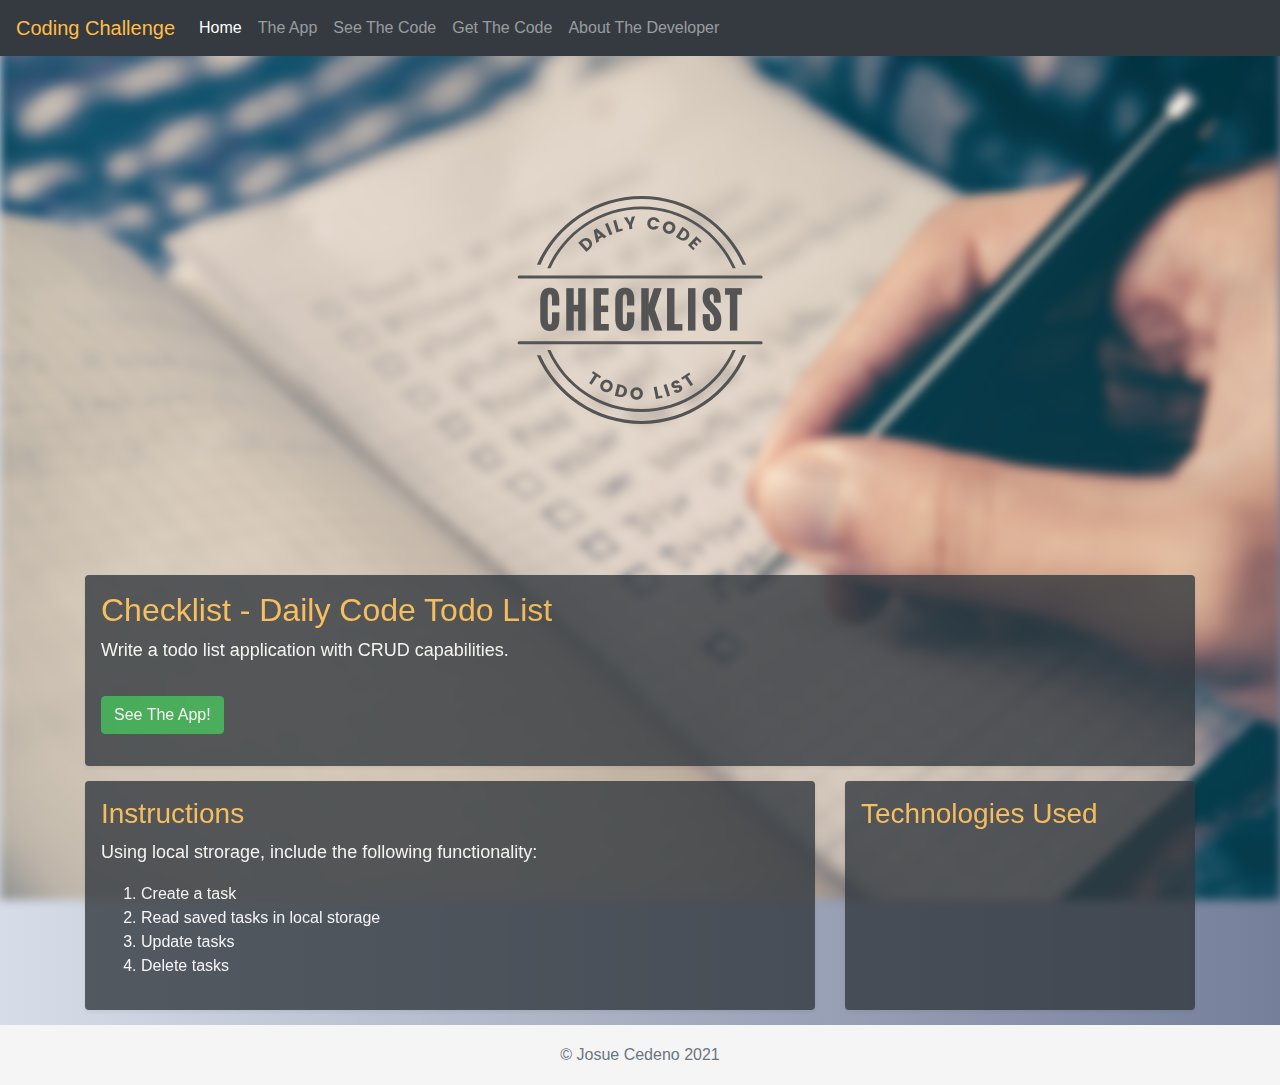
<file: index.html>
<!DOCTYPE html>
<html lang="en">
  <head>
    <title>Checklist</title>
    <!-- Required meta tags -->
    <meta charset="utf-8" />
    <meta
      name="viewport"
      content="width=device-width, initial-scale=1, shrink-to-fit=no"
    />

    <!-- Favicons -->
    <link href="/img/favicon.ico" rel="icon" />
    <link href="/img/apple-touch-icon.png" rel="apple-touch-icon" />

    <!-- Bootstrap CSS -->
    <link
      rel="stylesheet"
      href="https://stackpath.bootstrapcdn.com/bootstrap/4.3.1/css/bootstrap.min.css"
      integrity="sha384-ggOyR0iXCbMQv3Xipma34MD+dH/1fQ784/j6cY/iJTQUOhcWr7x9JvoRxT2MZw1T"
      crossorigin="anonymous"
    />

    <!-- Font Awesome -->
    <link
      rel="stylesheet"
      href="https://use.fontawesome.com/releases/v5.15.3/css/all.css"
      integrity="sha384-SZXxX4whJ79/gErwcOYf+zWLeJdY/qpuqC4cAa9rOGUstPomtqpuNWT9wdPEn2fk"
      crossorigin="anonymous"
    />

    <!-- Sticky footer CSS -->
    <link rel="stylesheet" href="./css/site.css" />

    <!-- Custom Home Page -->
    <link rel="stylesheet" href="/css/home.css" />
  </head>

  <body>
    <header>
      <!-- Fixed navbar -->
      <nav class="navbar navbar-expand-md navbar-dark fixed-top bg-dark">
        <a class="navbar-brand" id="logo" href="index.html">Coding Challenge</a>
        <button
          class="navbar-toggler"
          type="button"
          data-toggle="collapse"
          data-target="#navbarCollapse"
          aria-controls="navbarCollapse"
          aria-expanded="false"
          aria-label="Toggle navigation"
        >
          <span class="navbar-toggler-icon"></span>
        </button>
        <div class="collapse navbar-collapse" id="navbarCollapse">
          <ul class="navbar-nav mr-auto">
            <li class="nav-item active">
              <a class="nav-link" href="index.html"
                >Home <span class="sr-only">(current)</span></a
              >
            </li>
            <li class="nav-item">
              <a class="nav-link" href="app.html">The App</a>
            </li>
            <li class="nav-item">
              <a class="nav-link" href="code.html">See The Code</a>
            </li>
            <li class="nav-item">
              <a
                class="nav-link"
                href="https://github.com/mister-josuecedeno/checklist"
                target="_blank"
                >Get The Code</a
              >
            </li>
            <li class="nav-item">
              <a class="nav-link" href="about.html">About The Developer</a>
            </li>
            <!-- <li class="nav-item">
            <a class="nav-link disabled" href="#">Disabled</a>
          </li> -->
          </ul>
          <!-- <form class="form-inline mt-2 mt-md-0">
          <input class="form-control mr-sm-2" type="text" placeholder="Search" aria-label="Search">
          <button class="btn btn-outline-success my-2 my-sm-0" type="submit">Search</button>
        </form> -->
        </div>
      </nav>
    </header>

    <!-- Begin page content -->
    <!-- https://superdogevents.coderfoundry.com/index.html -->
    <main role="main" class="container">
      <div class="row">
        <!-- Image (use same as portfolio image) -->
        <div class="col">
          <div class="intro">
            <img
              class="img-fluid rounded mx-auto d-block"
              src="/img/checklist_logo_black.png"
              alt=""
            />
          </div>
        </div>
      </div>
      <div class="row">
        <!-- Code Challenge Intro Text -->
        <div class="col-lg-12 col-md-12">
          <div
            class="section bg-dark text-white p-3 rounded shadow-sm bg-opacity"
          >
            <h2>Checklist - Daily Code Todo List</h2>
            <p>Write a todo list application with CRUD capabilities.</p>

            <a href="app.html" class="btn btn-success mt-3 mb-3"
              >See The App!
            </a>
          </div>
        </div>

        <!-- Code Challenge - Instructions -->
        <div class="col-lg-8 col-md-6">
          <div
            class="section bg-dark text-white p-3 rounded shadow-sm bg-opacity"
          >
            <h3>Instructions</h3>
            <p>Using local strorage, include the following functionality:</p>
            <ol>
              <li>Create a task</li>
              <li>Read saved tasks in local storage</li>
              <li>Update tasks</li>
              <li>Delete tasks</li>
            </ol>
          </div>
        </div>

        <!-- Code Challenge Data -->
        <div class="col-lg-4 col-md-6">
          <div
            class="section bg-dark text-white p-3 rounded shadow-sm bg-opacity"
            style="height: 100%"
          >
            <h3>Technologies Used</h3>
            <p>
              <i class="fab fa-html5"></i> <i class="fab fa-js-square"></i>
              <i class="fab fa-css3-alt"></i>
              <i class="fab fa-bootstrap"></i>
            </p>
          </div>
        </div>
      </div>
    </main>

    <footer class="footer">
      <div class="container text-center">
        <span class="text-muted">&copy; Josue Cedeno 2021</span>
      </div>
    </footer>

    <!-- Optional JavaScript -->
    <!-- jQuery first, then Popper.js, then Bootstrap JS -->
    <script
      src="https://code.jquery.com/jquery-3.3.1.slim.min.js"
      integrity="sha384-q8i/X+965DzO0rT7abK41JStQIAqVgRVzpbzo5smXKp4YfRvH+8abtTE1Pi6jizo"
      crossorigin="anonymous"
    ></script>
    <script
      src="https://cdnjs.cloudflare.com/ajax/libs/popper.js/1.14.7/umd/popper.min.js"
      integrity="sha384-UO2eT0CpHqdSJQ6hJty5KVphtPhzWj9WO1clHTMGa3JDZwrnQq4sF86dIHNDz0W1"
      crossorigin="anonymous"
    ></script>
    <script
      src="https://stackpath.bootstrapcdn.com/bootstrap/4.3.1/js/bootstrap.min.js"
      integrity="sha384-JjSmVgyd0p3pXB1rRibZUAYoIIy6OrQ6VrjIEaFf/nJGzIxFDsf4x0xIM+B07jRM"
      crossorigin="anonymous"
    ></script>

    <!-- Custom JS -->
    <!-- <script src="/js/site.js"></script> -->
  </body>
</html>
</file>
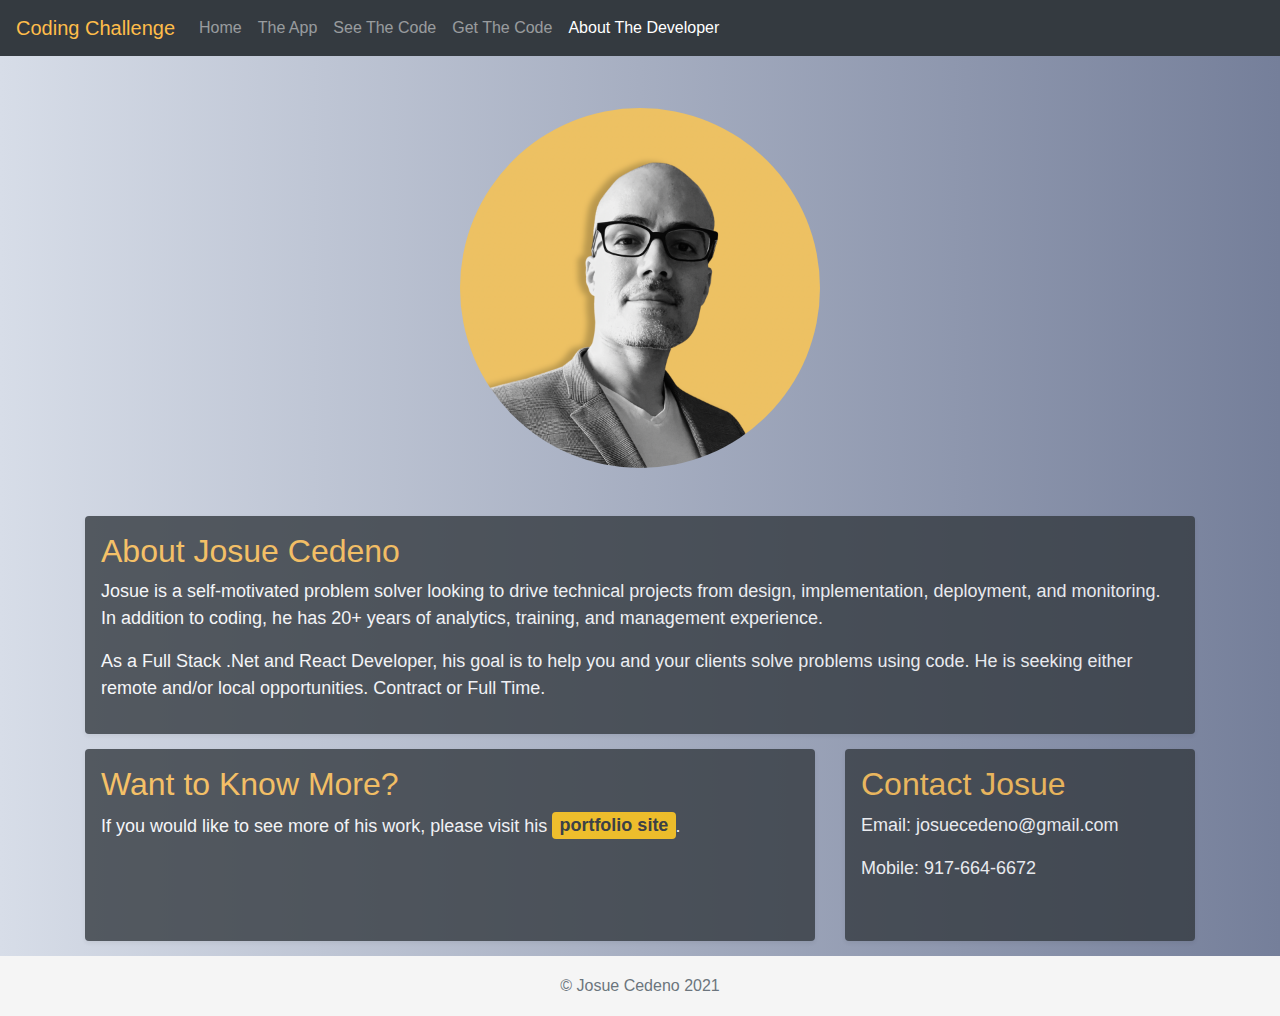
<file: about.html>
<!doctype html>
<html lang="en">

<head>
  <title>Checklist</title>
  <!-- Required meta tags -->
  <meta charset="utf-8">
  <meta name="viewport" content="width=device-width, initial-scale=1, shrink-to-fit=no">

  <!-- Favicons -->
  <link href="/img/favicon.ico" rel="icon">
  <link href="/img/apple-touch-icon.png" rel="apple-touch-icon">

  <!-- Bootstrap CSS -->
  <link rel="stylesheet" href="https://stackpath.bootstrapcdn.com/bootstrap/4.3.1/css/bootstrap.min.css"
    integrity="sha384-ggOyR0iXCbMQv3Xipma34MD+dH/1fQ784/j6cY/iJTQUOhcWr7x9JvoRxT2MZw1T" crossorigin="anonymous">

  <!-- Sticky footer CSS -->
  <link rel="stylesheet" href="./css/site.css">

  <!-- Font Awesome -->
  <link rel="stylesheet" href="https://use.fontawesome.com/releases/v5.15.3/css/all.css" integrity="sha384-SZXxX4whJ79/gErwcOYf+zWLeJdY/qpuqC4cAa9rOGUstPomtqpuNWT9wdPEn2fk" crossorigin="anonymous">
</head>

<body>

  <header>
    <!-- Fixed navbar -->
    <nav class="navbar navbar-expand-md navbar-dark fixed-top bg-dark">
      <a class="navbar-brand" id="logo" href="index.html">Coding Challenge</a>
      <button class="navbar-toggler" type="button" data-toggle="collapse" data-target="#navbarCollapse"
        aria-controls="navbarCollapse" aria-expanded="false" aria-label="Toggle navigation">
        <span class="navbar-toggler-icon"></span>
      </button>
      <div class="collapse navbar-collapse" id="navbarCollapse">
        <ul class="navbar-nav mr-auto">
          <li class="nav-item">
            <a class="nav-link" href="index.html">Home </span></a>
          </li>
          <li class="nav-item">
            <a class="nav-link" href="app.html">The App</a>
          </li>
          <li class="nav-item">
            <a class="nav-link" href="code.html">See The Code</a>
          </li>
          <li class="nav-item">
            <a class="nav-link" href="https://github.com/mister-josuecedeno/checklist" target="_blank">Get The Code</a>
          </li>
          <li class="nav-item active">
            <a class="nav-link" href="about.html">About The Developer <span class="sr-only">(current)</a>
          </li>
          <!-- <li class="nav-item">
            <a class="nav-link disabled" href="#">Disabled</a>
          </li> -->
        </ul>
        <!-- <form class="form-inline mt-2 mt-md-0">
          <input class="form-control mr-sm-2" type="text" placeholder="Search" aria-label="Search">
          <button class="btn btn-outline-success my-2 my-sm-0" type="submit">Search</button>
        </form> -->
      </div>
    </nav>
  </header>

  <!-- Begin page content -->
  <main role="main" class="container mt-5">
    <div class="row">
      <!-- Image (use same as portfolio image) -->
      <div class="col mb-5" id="hero-image">
        <!-- <div class="intro"> -->
        <img class="img-fluid rounded-circle mx-auto d-block mh-100" src="/img/profile-img-square.PNG" alt="">
        <!-- </div> -->
      </div>
    </div>
    <div class="row">
      <!-- About Me -->
      <div class="col-lg-12 col-md-12">
        <div class="section bg-dark text-white p-3 rounded shadow-sm bg-opacity" >
          <h2>About Josue Cedeno</h2>
          <p>Josue is a self-motivated problem solver looking to drive technical projects from design, implementation,
            deployment, and monitoring. In addition to coding, he has 20+ years of analytics, training, and management
            experience.</p>

          <p>As a Full Stack .Net and React Developer, his goal is to help you and your
            clients solve problems using code. He is seeking either remote and/or local opportunities. Contract or Full
            Time.</p>
        </div>
      </div>

      <!-- Contact Me -->
      <!-- TODO - add portfolio link -->
      <div class="col-lg-8 col-md-7">
        <div class="section bg-dark text-white p-3 rounded shadow-sm bg-opacity" style="height: 100%">
          <h2>Want to Know More?</h2>
          <p>If you would like to see more of his work, please visit his <a class="badge badge-warning" href="https://josuecedeno.netlify.app/" target="_blank">portfolio site</a>.</p>
        </div>
      </div>

      <!-- Contact Me -->
      <div class="col-lg-4 col-md-5">
        <div class="section bg-dark text-white p-3 rounded shadow-sm bg-opacity">
          <h2>Contact Josue</h2>
          <p>Email: josuecedeno@gmail.com</p>
          <p>Mobile: 917-664-6672</p>
          
          <!-- Insert Social Media -->
          <div class="social-links">
            <a href="https://twitter.com/josue_cedeno" target="_blank" class="twitter"><i class="fab fa-twitter mr-1"></i></a>
            <a href="https://www.linkedin.com/in/josuecedeno/" target="_blank" class="linkedin"><i class="fab fa-linkedin-in mr-1"></i></a>
            <a href="https://github.com/mister-josuecedeno" target="_blank" class='github'><i class="fab fa-github mr-1"></i></a>
            <a href="https://www.youtube.com/watch?v=7vzmcnrMPVY&list=PLDPmMPOYG6Ui_S6OS0DedzvvfQo3sNU3B" target="_blank"
              class='youtube'><i class="fab fa-youtube mr-1"></i></i></a>
          </div>


        </div>
      </div>
    </div>
  </main>

  <footer class="footer">
    <div class="container text-center">
      <span class="text-muted">&copy; Josue Cedeno 2021</span>
    </div>
  </footer>

  <!-- Optional JavaScript -->
  <!-- jQuery first, then Popper.js, then Bootstrap JS -->
  <script src="https://code.jquery.com/jquery-3.3.1.slim.min.js"
    integrity="sha384-q8i/X+965DzO0rT7abK41JStQIAqVgRVzpbzo5smXKp4YfRvH+8abtTE1Pi6jizo" crossorigin="anonymous">
  </script>
  <script src="https://cdnjs.cloudflare.com/ajax/libs/popper.js/1.14.7/umd/popper.min.js"
    integrity="sha384-UO2eT0CpHqdSJQ6hJty5KVphtPhzWj9WO1clHTMGa3JDZwrnQq4sF86dIHNDz0W1" crossorigin="anonymous">
  </script>
  <script src="https://stackpath.bootstrapcdn.com/bootstrap/4.3.1/js/bootstrap.min.js"
    integrity="sha384-JjSmVgyd0p3pXB1rRibZUAYoIIy6OrQ6VrjIEaFf/nJGzIxFDsf4x0xIM+B07jRM" crossorigin="anonymous">
  </script>
</body>

</html>
</file>
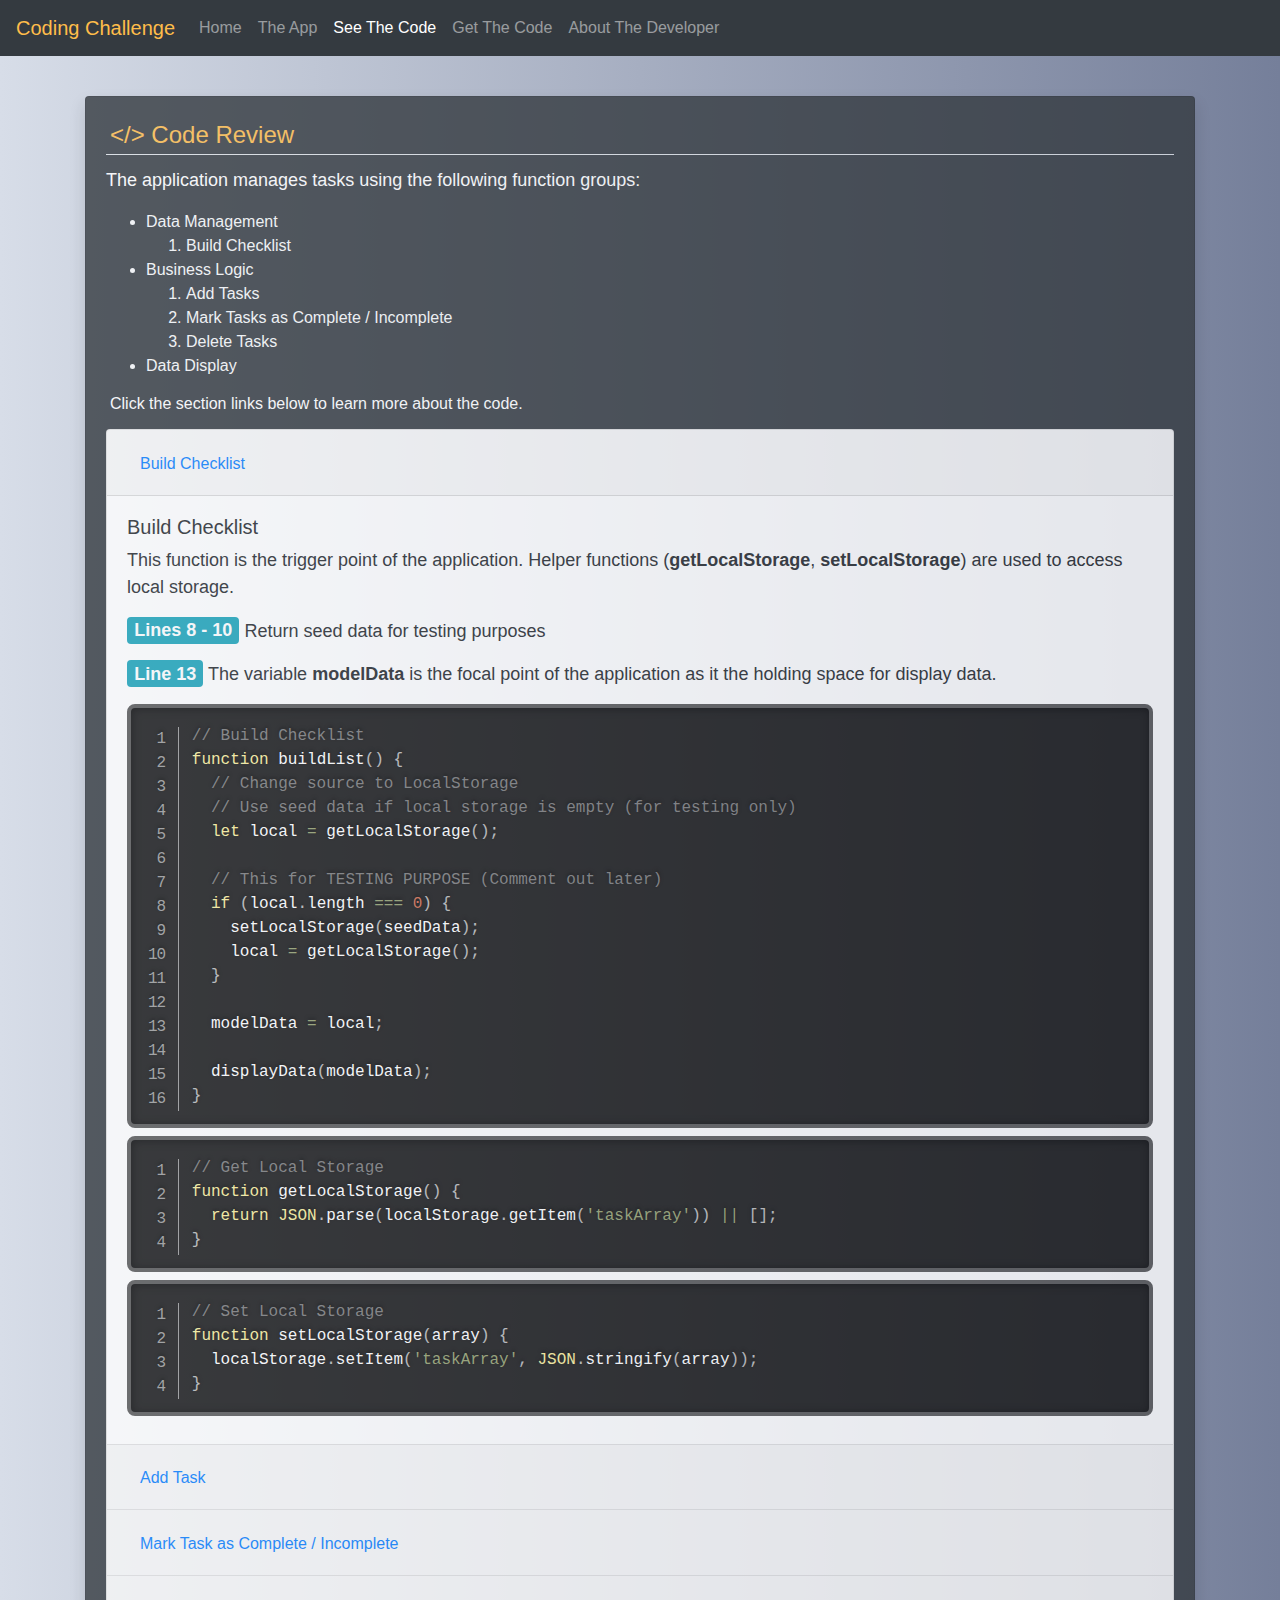
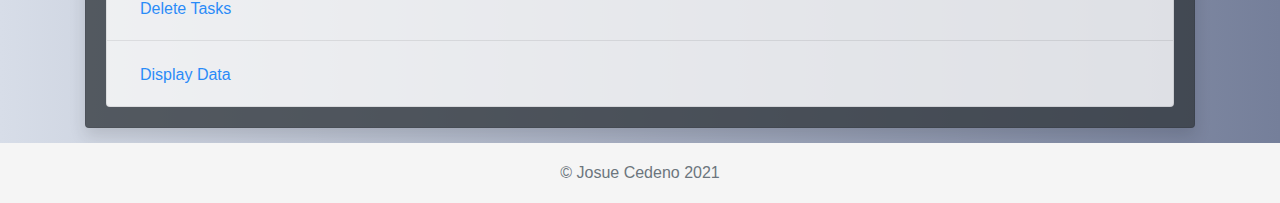
<file: code.html>
<!DOCTYPE html>
<html lang="en">
  <head>
    <title>Checklist</title>
    <!-- Required meta tags -->
    <meta charset="utf-8" />
    <meta
      name="viewport"
      content="width=device-width, initial-scale=1, shrink-to-fit=no"
    />

    <!-- Favicons -->
    <link href="/img/favicon.ico" rel="icon" />
    <link href="/img/apple-touch-icon.png" rel="apple-touch-icon" />

    <!-- Bootstrap CSS -->
    <link
      rel="stylesheet"
      href="https://stackpath.bootstrapcdn.com/bootstrap/4.3.1/css/bootstrap.min.css"
      integrity="sha384-ggOyR0iXCbMQv3Xipma34MD+dH/1fQ784/j6cY/iJTQUOhcWr7x9JvoRxT2MZw1T"
      crossorigin="anonymous"
    />

    <!-- Sticky footer CSS -->
    <link rel="stylesheet" href="./css/site.css" />

    <!-- Prism -->
    <link rel="stylesheet" href="/css/prism-twilight.css" />

    <!-- Font Awesome -->
    <link
      rel="stylesheet"
      href="https://use.fontawesome.com/releases/v5.15.3/css/all.css"
      integrity="sha384-SZXxX4whJ79/gErwcOYf+zWLeJdY/qpuqC4cAa9rOGUstPomtqpuNWT9wdPEn2fk"
      crossorigin="anonymous"
    />
  </head>

  <body>
    <header>
      <!-- Fixed navbar -->
      <nav class="navbar navbar-expand-md navbar-dark fixed-top bg-dark">
        <a class="navbar-brand" id="logo" href="index.html">Coding Challenge</a>
        <button
          class="navbar-toggler"
          type="button"
          data-toggle="collapse"
          data-target="#navbarCollapse"
          aria-controls="navbarCollapse"
          aria-expanded="false"
          aria-label="Toggle navigation"
        >
          <span class="navbar-toggler-icon"></span>
        </button>
        <div class="collapse navbar-collapse" id="navbarCollapse">
          <ul class="navbar-nav mr-auto">
            <li class="nav-item">
              <a class="nav-link" href="index.html">Home</a>
            </li>
            <li class="nav-item">
              <a class="nav-link" href="app.html">The App</a>
            </li>
            <li class="nav-item active">
              <a class="nav-link" href="code.html"
                >See The Code <span class="sr-only">(current)</span></a
              >
            </li>

            <li class="nav-item">
              <a
                class="nav-link"
                href="https://github.com/mister-josuecedeno/checklist"
                target="_blank"
                >Get The Code</a
              >
            </li>
            <li class="nav-item">
              <a class="nav-link" href="about.html">About The Developer</a>
            </li>
            <!-- <li class="nav-item">
            <a class="nav-link disabled" href="#">Disabled</a>
          </li> -->
          </ul>
          <!-- <form class="form-inline mt-2 mt-md-0">
          <input class="form-control mr-sm-2" type="text" placeholder="Search" aria-label="Search">
          <button class="btn btn-outline-success my-2 my-sm-0" type="submit">Search</button>
        </form> -->
        </div>
      </nav>
    </header>

    <!-- Begin page content -->
    <main role="main">
      <!-- Add HTML later -->
      <div class="container mt-5">
        <!-- Card -->
        <div class="row">
          <div class="col">
            <!-- Try a card -->
            <div class="card mt-5 shadow bg-dark bg-opacity">
              <!-- <img class="card-img-top" src="holder.js/100x180/" alt=""> -->
              <div class="card-body">
                <h4 class="card-title border-bottom p-1">
                  &lt;/&gt; Code Review
                </h4>
                <!-- Introduction -->
                <section>
                  <p class="text-white">
                    The application manages tasks using the following function
                    groups:
                  </p>
                  <ul class="text-light">
                    <li>Data Management</li>
                    <ol>
                      <li>Build Checklist</li>
                    </ol>
                    <li>Business Logic</li>

                    <ol>
                      <li>Add Tasks</li>
                      <li>Mark Tasks as Complete / Incomplete</li>
                      <li>Delete Tasks</li>
                    </ol>

                    <li>Data Display</li>
                  </ul>
                  <h6 class="card-text ml-1 mb-3 text-white">
                    Click the section links below to learn more about the code.
                  </h6>
                </section>

                <!-- Collapsible Sections -->
                <div class="accordion" id="accordionChecklist">
                  <!-- Data Management -->
                  <div class="card">
                    <div class="card-header" id="headingOne">
                      <h2 class="mb-0">
                        <button
                          class="btn btn-link"
                          type="button"
                          data-toggle="collapse"
                          data-target="#collapseBuildChecklist"
                          aria-expanded="true"
                          aria-controls="collapseBuildChecklist"
                        >
                          Build Checklist
                        </button>
                      </h2>
                    </div>

                    <div
                      id="collapseBuildChecklist"
                      class="collapse show"
                      aria-labelledby="headingOne"
                      data-parent="#accordionChecklist"
                    >
                      <div class="card-body">
                        <h5>Build Checklist</h5>
                        <p class="mb-3">
                          This function is the trigger point of the application.
                          Helper functions (<strong>getLocalStorage</strong>,
                          <strong>setLocalStorage</strong>) are used to access
                          local storage.
                        </p>
                        <p>
                          <span class="badge badge-info">Lines 8 - 10</span>
                          Return seed data for testing purposes
                        </p>
                        <p>
                          <span class="badge badge-info">Line 13</span>
                          The variable <strong>modelData</strong> is the focal
                          point of the application as it the holding space for
                          display data.
                        </p>

                        <!-- Start Code -->
                        <pre
                          class="line-numbers"
                        ><code class="language-javascript">// Build Checklist
function buildList() {
  // Change source to LocalStorage
  // Use seed data if local storage is empty (for testing only)
  let local = getLocalStorage();

  // This for TESTING PURPOSE (Comment out later)
  if (local.length === 0) {
    setLocalStorage(seedData);
    local = getLocalStorage();
  }

  modelData = local;

  displayData(modelData);
}
</code></pre>
                        <!-- End Code -->

                        <!-- Start Code -->
                        <pre
                          class="line-numbers"
                        ><code class="language-javascript">// Get Local Storage
function getLocalStorage() {
  return JSON.parse(localStorage.getItem('taskArray')) || [];
}
</code></pre>
                        <!-- End Code -->

                        <!-- Start Code -->
                        <pre
                          class="line-numbers"
                        ><code class="language-javascript">// Set Local Storage
function setLocalStorage(array) {
  localStorage.setItem('taskArray', JSON.stringify(array));
}
</code></pre>
                        <!-- End Code -->
                      </div>
                    </div>
                  </div>

                  <!-- Add Task -->
                  <div class="card">
                    <div class="card-header" id="headingTwo">
                      <h2 class="mb-0">
                        <button
                          class="btn btn-link collapsed"
                          type="button"
                          data-toggle="collapse"
                          data-target="#collapseAddTask"
                          aria-expanded="false"
                          aria-controls="collapseAddTask"
                        >
                          Add Task
                        </button>
                      </h2>
                    </div>
                    <div
                      id="collapseAddTask"
                      class="collapse"
                      aria-labelledby="headingTwo"
                      data-parent="#accordionChecklist"
                    >
                      <div class="card-body">
                        <h5>Add Task</h5>

                        <p class="mb-3">
                          The Add Task function creates an object which is then
                          pushed to the task array. The array is then saved to
                          local storage.
                        </p>
                        <p>
                          <span class="badge badge-info">Lines 20 - 23</span>
                          Both date fields use a helper function
                          (<strong>setDateTime</strong>) to adjust for the
                          impact of time.
                        </p>

                        <!-- Start Code -->
                        <pre
                          class="line-numbers"
                        ><code class="language-javascript">// Add Task
function addTask() {

  // Get array from local storage
  const tasks = getLocalStorage();

  // Task Object
  const task = {};

  // Set complete to false
  task['complete'] = false;

  //     Get UUID
  task['id'] = getUUID();

  // Retrieve task from modal form
  task['task'] = document.getElementById('newTask').value;

  //     Generate Today's Date - https://stackoverflow.com/questions/3894048/what-is-the-best-way-to-initialize-a-javascript-date-to-midnight
  task['createdDate'] = setDateTime(new Date());

  // Retrieve Due Date from Form
  task['dueDate'] = setDateTime(document.getElementById('newDueDate').value);

  // Push to array
  tasks.push(task);

  // Set array in local storage
  setLocalStorage(tasks);

  // Set modelData to new data
  modelData = getLocalStorage();

  // Reset form
  document.getElementById('newTaskForm').reset();

  // Display Data
  displayData(modelData);
}
</code></pre>
                        <!-- End Code -->

                        <!-- Start Code -->
                        <pre
                          class="line-numbers"
                        ><code class="language-javascript">// Set Date and Time
function setDateTime(dateInput) {
  let date = dateInput;
  let mthAdjust = 1;

  if (typeof dateInput === 'string') {
    let [year, month, day] = dateInput.split('-');
    mthAdjust = 0;
    date = new Date(year, month, day);
  }

  const day = date.getDate(); // Returns the date
  const month = date.getMonth() + mthAdjust; // Returns the month (adjusted based on type - string or object)
  const year = date.getFullYear(); // Returns the year
  return `${month}/${day}/${year}`;
}
</code></pre>
                        <!-- End Code -->
                      </div>
                    </div>
                  </div>

                  <!-- Mark Task as Complete / Incomplete -->
                  <div class="card">
                    <div class="card-header" id="headingThree">
                      <h2 class="mb-0">
                        <button
                          class="btn btn-link collapsed"
                          type="button"
                          data-toggle="collapse"
                          data-target="#collapseTaskComplete"
                          aria-expanded="false"
                          aria-controls="collapseTaskComplete"
                        >
                          Mark Task as Complete / Incomplete
                        </button>
                      </h2>
                    </div>
                    <div
                      id="collapseTaskComplete"
                      class="collapse"
                      aria-labelledby="headingThree"
                      data-parent="#accordionChecklist"
                    >
                      <div class="card-body">
                        <h5>Mark Task as Complete / Incomplete</h5>
                        <p class="mb-3">
                          Using the helper function (<strong>getId</strong>) the
                          array object is retrieved. It is then updated and
                          returned to local storage.
                        </p>
                        <p>
                          <span class="badge badge-info">Line 15</span>
                          The object id is retrieved.
                        </p>
                        <p>
                          <span class="badge badge-info">Line 21</span>
                          The object id is updated.
                        </p>

                        <!-- Start Code -->
                        <pre
                          class="line-numbers"
                        ><code class="language-javascript">// Mark as Complete / Incomplete
function toggleComplete(e) {
  let isComplete;

  if (e.checked) {
    isComplete = true;
  } else {
    isComplete = false;
  }

  // Get Tasks
  let tasks = getLocalStorage();

  // Task Id
  let taskId = getId(e);

  // Find where id matches Task ID
  let task = tasks.find((t) => t.id === taskId);

  // Update object element
  task.complete = isComplete;

  // Set Array
  setLocalStorage(tasks);
  displayData(getLocalStorage());
}        
</code></pre>
                        <!-- End Code -->

                        <!-- Start Code -->
                        <pre
                          class="line-numbers"
                        ><code class="language-javascript">// Helper function
function getId(e) {
  return e.parentElement.parentElement.children[1].innerText;
}        
</code></pre>
                        <!-- End Code -->
                      </div>
                    </div>
                  </div>

                  <!-- Delete Task -->
                  <div class="card">
                    <div class="card-header" id="headingFour">
                      <h2 class="mb-0">
                        <button
                          class="btn btn-link collapsed"
                          type="button"
                          data-toggle="collapse"
                          data-target="#collapseDeleteTask"
                          aria-expanded="false"
                          aria-controls="collapseDeleteTask"
                        >
                          Delete Tasks
                        </button>
                      </h2>
                    </div>
                    <div
                      id="collapseDeleteTask"
                      class="collapse"
                      aria-labelledby="headingFour"
                      data-parent="#accordionChecklist"
                    >
                      <div class="card-body">
                        <h5>Delete Tasks</h5>
                        <p class="mb-3">
                          Similar to Mark Task as Complete, the
                          <strong>getId</strong> was used to retrieve the task
                          selected.
                        </p>
                        <p>
                          <span class="badge badge-info">Line 12</span>
                          The array <strong>filter</strong> method is used to
                          retrieve all tasks, excluding the selected task. These
                          tasks are then returned to the array in local storage.
                        </p>

                        <!-- Start Code -->
                        <pre
                          class="line-numbers"
                        ><code class="language-javascript">// Delete Tasks
function deleteTask(e) {
  console.log('Delete me!');

  // Get Tasks
  let tasks = getLocalStorage();

  // Task Id
  let taskId = getId(e);

  // Find where id matches Task ID
  let tasksfiltered = tasks.filter((t) => t.id !== taskId);

  // Set Array
  setLocalStorage(tasksfiltered);
  displayData(getLocalStorage());
}                          
</code></pre>
                        <!-- End Code -->
                      </div>
                    </div>
                  </div>

                  <!-- Display Data -->
                  <div class="card">
                    <div class="card-header" id="headingFive">
                      <h2 class="mb-0">
                        <button
                          class="btn btn-link collapsed"
                          type="button"
                          data-toggle="collapse"
                          data-target="#collapseDisplayData"
                          aria-expanded="false"
                          aria-controls="collapseDisplayData"
                        >
                          Display Data
                        </button>
                      </h2>
                    </div>
                    <div
                      id="collapseDisplayData"
                      class="collapse"
                      aria-labelledby="headingFive"
                      data-parent="#accordionChecklist"
                    >
                      <div class="card-body">
                        <h5>Display Data</h5>
                        <p class="mb-3">
                          Templates are used to pull the data and dynamically
                          populate the HTML. This technique is particularly
                          powerful as it keeps the HTML out of the Javascript.
                          In addition, a helper function
                          (<strong>formatDate</strong>) is used for date
                          clean-up
                        </p>
                        <p>
                          <span class="badge badge-info">Lines 3 and 4</span>
                          Identifies the template and the code destination.
                        </p>
                        <p>
                          <span class="badge badge-info">Line 10</span> In the
                          for loop a copy of the template is populated with data
                          then appended to the target destination.
                        </p>

                        <!-- Start Code -->
                        <pre
                          class="line-numbers"
                        ><code class="language-javascript">// Display task data
function displayData(checklistArray) {
  const myTemplate = document.getElementById('Data-Template');
  const resultsBody = document.getElementById('resultsBody');

  // clear table first
  resultsBody.innerHTML = '';

  // Number format reference https://www.w3schools.com/jsref/jsref_tolocalestring_number.asp
  for (let i = 0; i < checklistArray.length; i++) {
    const dataRow = document.importNode(myTemplate.content, true);

    // Checkbox
    let isChecked = checklistArray[i].complete;
    let chkValue = isChecked ? 'checked' : '';
    let checkbox = `<input onClick="toggleComplete(this)" type="checkbox" name="chkComplete" id="chkComplete" ${chkValue}/>`;

    dataRow.getElementById('complete').innerHTML = checkbox;

    dataRow.getElementById('id').textContent = checklistArray[i].id;
    dataRow.getElementById('task').textContent = checklistArray[i].task;
    dataRow.getElementById('createdDate').textContent = formatDate(
      checklistArray[i].createdDate
    );
    dataRow.getElementById('dueDate').textContent = formatDate(
      checklistArray[i].dueDate
    );
    // dataRow.getElementById('controls').textContent = checklistArray[i].controls;

    resultsBody.appendChild(dataRow);
  }
}
</code></pre>
                        <!-- End Code -->

                        <!-- Start Code -->
                        <pre
                          class="line-numbers"
                        ><code class="language-javascript">// formatDate
function formatDate(strDate) {
  const date = new Date(strDate);
  const day = date.getDate(); // Returns the date
  const month = date.getMonth(); // Returns the month
  const year = date.getFullYear(); // Returns the year
  return `${month}/${day}/${year}`;
}
</code></pre>
                        <!-- End Code -->
                      </div>
                    </div>
                  </div>
                </div>
                <!-- End of Collapsible Sections -->
              </div>
            </div>
          </div>
        </div>
      </div>
    </main>

    <footer class="footer">
      <div class="container text-center">
        <span class="text-muted">&copy; Josue Cedeno 2021</span>
      </div>
    </footer>

    <!-- Optional JavaScript -->
    <!-- jQuery first, then Popper.js, then Bootstrap JS -->
    <script
      src="https://code.jquery.com/jquery-3.3.1.slim.min.js"
      integrity="sha384-q8i/X+965DzO0rT7abK41JStQIAqVgRVzpbzo5smXKp4YfRvH+8abtTE1Pi6jizo"
      crossorigin="anonymous"
    ></script>
    <script
      src="https://cdnjs.cloudflare.com/ajax/libs/popper.js/1.14.7/umd/popper.min.js"
      integrity="sha384-UO2eT0CpHqdSJQ6hJty5KVphtPhzWj9WO1clHTMGa3JDZwrnQq4sF86dIHNDz0W1"
      crossorigin="anonymous"
    ></script>
    <script
      src="https://stackpath.bootstrapcdn.com/bootstrap/4.3.1/js/bootstrap.min.js"
      integrity="sha384-JjSmVgyd0p3pXB1rRibZUAYoIIy6OrQ6VrjIEaFf/nJGzIxFDsf4x0xIM+B07jRM"
      crossorigin="anonymous"
    ></script>

    <!-- Prism -->
    <script src="/js/prism-twilight.js"></script>
  </body>
</html>
</file>
<file: css/site.css>
/* Color Palette from Adobe Color */
/* #45BF41 */
/* #F2D22E */
/* #F2B263 */
/* #F2DCC9 */
/* #0D0D0D */

/* Base Colors */
/* #4A8CFF */
/* #FFBD4A  */

html {
  position: relative;
  min-height: 100%;
}

body {
  /* Margin bottom by footer height */
  margin-bottom: 60px;

  /* background-color: #1D976C; */

  /* background-image: url('/img/scott-webb-1ddol8rgUH8-unsplash.jpg');
  background-position: center; */

  background: #757f9a; /* fallback for old browsers */
  background: -webkit-linear-gradient(
    to right,
    #d7dde8,
    #757f9a
  ); /* Chrome 10-25, Safari 5.1-6 */
  background: linear-gradient(
    to right,
    #d7dde8,
    #757f9a
  ); /* W3C, IE 10+/ Edge, Firefox 16+, Chrome 26+, Opera 12+, Safari 7+ */
}

.blur-img {
  background-image: url('/img/glenn-carstens-peters-RLw-UC03Gwc-unsplash.jpg');
  background-position: center;
  filter: blur(4px);
  /* filter: grayscale(100%); */
}

.bg-opacity {
  opacity: 0.8;
}

.footer {
  position: absolute;
  bottom: 0;
  width: 100%;
  /* Set the fixed height of the footer here */
  height: 60px;
  line-height: 60px;
  /* Vertically center the text there */
  background-color: #f5f5f5;
}

h1,
h2,
h3,
h4,
#logo,
.fab {
  /* color: #d21335; */
  /* color: #f79326; */
  color: #ffbd4a;
  /* color: black; */
}

#logo {
  /* color: white; */
  color: #ffbd4a;
}

.fab {
  /* color: #f79326; */
  color: #ffbd4a;
}

p,
label {
  /* font-weight: 500; */
  font-size: 1.125rem;
}

.fab {
  font-size: 1.125rem;
}

p .fab {
  font-size: 2.5rem;
}

/* Change size of Bootstrap badge */
.badge {
  font-size: 1.125rem;
}

/* Hero Image */
#hero-image {
  max-height: 40vh;
}

/* Custom page CSS
-------------------------------------------------- */
/* Not required for template or sticky footer method. */

body > .container {
  padding: 60px 15px 0px;
  /* border: solid; */
}

.footer > .container {
  padding-right: 15px;
  padding-left: 15px;
}

code {
  font-size: 80%;
}

.row > div {
  margin-bottom: 15px;
}

.content {
  min-height: 300px;
  background: #dbdfe5;
}

.content.bg-alt {
  background: #b4bac0;
}

.sidebar-top {
  min-height: 140px;
  background: #dbdfe7;
}

.sidebar-bottom {
  min-height: 145px;
  background: #7e8aa0;
  margin-bottom: -15px;
}

.sidebar,
.content {
  min-height: 300px;
}

.content-top {
  min-height: 160px;
  background: #b4bac0;
}

.content-bottom {
  min-height: 125px;
  background: #7e8aa0;
  margin-bottom: -15px;
}

.content-bottom.bg-alt {
  background: #9ca5b6;
}

@media (max-width: 991px) {
  .content-bottom {
    margin-bottom: 15px;
  }

  .content-bottom.bg-alt {
    margin-bottom: -15px;
  }
}

.intro {
  min-height: 250px;
}

.section {
  min-height: 150px;
}
</file>
<file: css/home.css>
body::before {
  background: url('/img/glenn-carstens-peters-RLw-UC03Gwc-unsplash.jpg')
    no-repeat center center fixed;
  content: '';
  z-index: -1;
  width: 100%;
  height: 100%;
  position: absolute;
  -webkit-background-size: cover;
  -moz-background-size: cover;
  -o-background-size: cover;
  background-size: cover;
  -webkit-filter: blur(5px);
  -moz-filter: blur(5px);
  -o-filter: blur(5px);
  -ms-filter: blur(5px);
  filter: blur(5px);
}
</file>
<file: css/prism-twilight.css>
/* PrismJS 1.23.0
https://prismjs.com/download.html#themes=prism-twilight&languages=markup+css+clike+javascript&plugins=line-highlight+line-numbers */
/**
 * prism.js Twilight theme
 * Based (more or less) on the Twilight theme originally of Textmate fame.
 * @author Remy Bach
 */
code[class*="language-"],
pre[class*="language-"] {
	color: white;
	background: none;
	font-family: Consolas, Monaco, 'Andale Mono', 'Ubuntu Mono', monospace;
	font-size: 1em;
	text-align: left;
	text-shadow: 0 -.1em .2em black;
	white-space: pre;
	word-spacing: normal;
	word-break: normal;
	word-wrap: normal;
	line-height: 1.5;

	-moz-tab-size: 4;
	-o-tab-size: 4;
	tab-size: 4;

	-webkit-hyphens: none;
	-moz-hyphens: none;
	-ms-hyphens: none;
	hyphens: none;
}

pre[class*="language-"],
:not(pre) > code[class*="language-"] {
	background: hsl(0, 0%, 8%); /* #141414 */
}

/* Code blocks */
pre[class*="language-"] {
	border-radius: .5em;
	border: .3em solid hsl(0, 0%, 33%); /* #282A2B */
	box-shadow: 1px 1px .5em black inset;
	margin: .5em 0;
	overflow: auto;
	padding: 1em;
}

pre[class*="language-"]::-moz-selection {
	/* Firefox */
	background: hsl(200, 4%, 16%); /* #282A2B */
}

pre[class*="language-"]::selection {
	/* Safari */
	background: hsl(200, 4%, 16%); /* #282A2B */
}

/* Text Selection colour */
pre[class*="language-"]::-moz-selection, pre[class*="language-"] ::-moz-selection,
code[class*="language-"]::-moz-selection, code[class*="language-"] ::-moz-selection {
	text-shadow: none;
	background: hsla(0, 0%, 93%, 0.15); /* #EDEDED */
}

pre[class*="language-"]::selection, pre[class*="language-"] ::selection,
code[class*="language-"]::selection, code[class*="language-"] ::selection {
	text-shadow: none;
	background: hsla(0, 0%, 93%, 0.15); /* #EDEDED */
}

/* Inline code */
:not(pre) > code[class*="language-"] {
	border-radius: .3em;
	border: .13em solid hsl(0, 0%, 33%); /* #545454 */
	box-shadow: 1px 1px .3em -.1em black inset;
	padding: .15em .2em .05em;
	white-space: normal;
}

.token.comment,
.token.prolog,
.token.doctype,
.token.cdata {
	color: hsl(0, 0%, 47%); /* #777777 */
}

.token.punctuation {
	opacity: .7;
}

.token.namespace {
	opacity: .7;
}

.token.tag,
.token.boolean,
.token.number,
.token.deleted {
	color: hsl(14, 58%, 55%); /* #CF6A4C */
}

.token.keyword,
.token.property,
.token.selector,
.token.constant,
.token.symbol,
.token.builtin {
	color: hsl(53, 89%, 79%); /* #F9EE98 */
}

.token.attr-name,
.token.attr-value,
.token.string,
.token.char,
.token.operator,
.token.entity,
.token.url,
.language-css .token.string,
.style .token.string,
.token.variable,
.token.inserted {
	color: hsl(76, 21%, 52%); /* #8F9D6A */
}

.token.atrule {
	color: hsl(218, 22%, 55%); /* #7587A6 */
}

.token.regex,
.token.important {
	color: hsl(42, 75%, 65%); /* #E9C062 */
}

.token.important,
.token.bold {
	font-weight: bold;
}
.token.italic {
	font-style: italic;
}

.token.entity {
	cursor: help;
}

pre[data-line] {
	padding: 1em 0 1em 3em;
	position: relative;
}

/* Markup */
.language-markup .token.tag,
.language-markup .token.attr-name,
.language-markup .token.punctuation {
	color: hsl(33, 33%, 52%); /* #AC885B */
}

/* Make the tokens sit above the line highlight so the colours don't look faded. */
.token {
	position: relative;
	z-index: 1;
}

.line-highlight {
	background: hsla(0, 0%, 33%, 0.25); /* #545454 */
	background: linear-gradient(to right, hsla(0, 0%, 33%, .1) 70%, hsla(0, 0%, 33%, 0)); /* #545454 */
	border-bottom: 1px dashed hsl(0, 0%, 33%); /* #545454 */
	border-top: 1px dashed hsl(0, 0%, 33%); /* #545454 */
	left: 0;
	line-height: inherit;
	margin-top: 0.75em; /* Same as .prism’s padding-top */
	padding: inherit 0;
	pointer-events: none;
	position: absolute;
	right: 0;
	white-space: pre;
	z-index: 0;
}

.line-highlight:before,
.line-highlight[data-end]:after {
	background-color: hsl(215, 15%, 59%); /* #8794A6 */
	border-radius: 999px;
	box-shadow: 0 1px white;
	color: hsl(24, 20%, 95%); /* #F5F2F0 */
	content: attr(data-start);
	font: bold 65%/1.5 sans-serif;
	left: .6em;
	min-width: 1em;
	padding: 0 .5em;
	position: absolute;
	text-align: center;
	text-shadow: none;
	top: .4em;
	vertical-align: .3em;
}

.line-highlight[data-end]:after {
	bottom: .4em;
	content: attr(data-end);
	top: auto;
}

pre[data-line] {
	position: relative;
	padding: 1em 0 1em 3em;
}

.line-highlight {
	position: absolute;
	left: 0;
	right: 0;
	padding: inherit 0;
	margin-top: 1em; /* Same as .prism’s padding-top */

	background: hsla(24, 20%, 50%,.08);
	background: linear-gradient(to right, hsla(24, 20%, 50%,.1) 70%, hsla(24, 20%, 50%,0));

	pointer-events: none;

	line-height: inherit;
	white-space: pre;
}

@media print {
	.line-highlight {
		/*
		 * This will prevent browsers from replacing the background color with white.
		 * It's necessary because the element is layered on top of the displayed code.
		 */
		-webkit-print-color-adjust: exact;
		color-adjust: exact;
	}
}

	.line-highlight:before,
	.line-highlight[data-end]:after {
		content: attr(data-start);
		position: absolute;
		top: .4em;
		left: .6em;
		min-width: 1em;
		padding: 0 .5em;
		background-color: hsla(24, 20%, 50%,.4);
		color: hsl(24, 20%, 95%);
		font: bold 65%/1.5 sans-serif;
		text-align: center;
		vertical-align: .3em;
		border-radius: 999px;
		text-shadow: none;
		box-shadow: 0 1px white;
	}

	.line-highlight[data-end]:after {
		content: attr(data-end);
		top: auto;
		bottom: .4em;
	}

.line-numbers .line-highlight:before,
.line-numbers .line-highlight:after {
	content: none;
}

pre[id].linkable-line-numbers span.line-numbers-rows {
	pointer-events: all;
}
pre[id].linkable-line-numbers span.line-numbers-rows > span:before {
	cursor: pointer;
}
pre[id].linkable-line-numbers span.line-numbers-rows > span:hover:before {
	background-color: rgba(128, 128, 128, .2);
}

pre[class*="language-"].line-numbers {
	position: relative;
	padding-left: 3.8em;
	counter-reset: linenumber;
}

pre[class*="language-"].line-numbers > code {
	position: relative;
	white-space: inherit;
}

.line-numbers .line-numbers-rows {
	position: absolute;
	pointer-events: none;
	top: 0;
	font-size: 100%;
	left: -3.8em;
	width: 3em; /* works for line-numbers below 1000 lines */
	letter-spacing: -1px;
	border-right: 1px solid #999;

	-webkit-user-select: none;
	-moz-user-select: none;
	-ms-user-select: none;
	user-select: none;

}

	.line-numbers-rows > span {
		display: block;
		counter-increment: linenumber;
	}

		.line-numbers-rows > span:before {
			content: counter(linenumber);
			color: #999;
			display: block;
			padding-right: 0.8em;
			text-align: right;
		}
</file>
